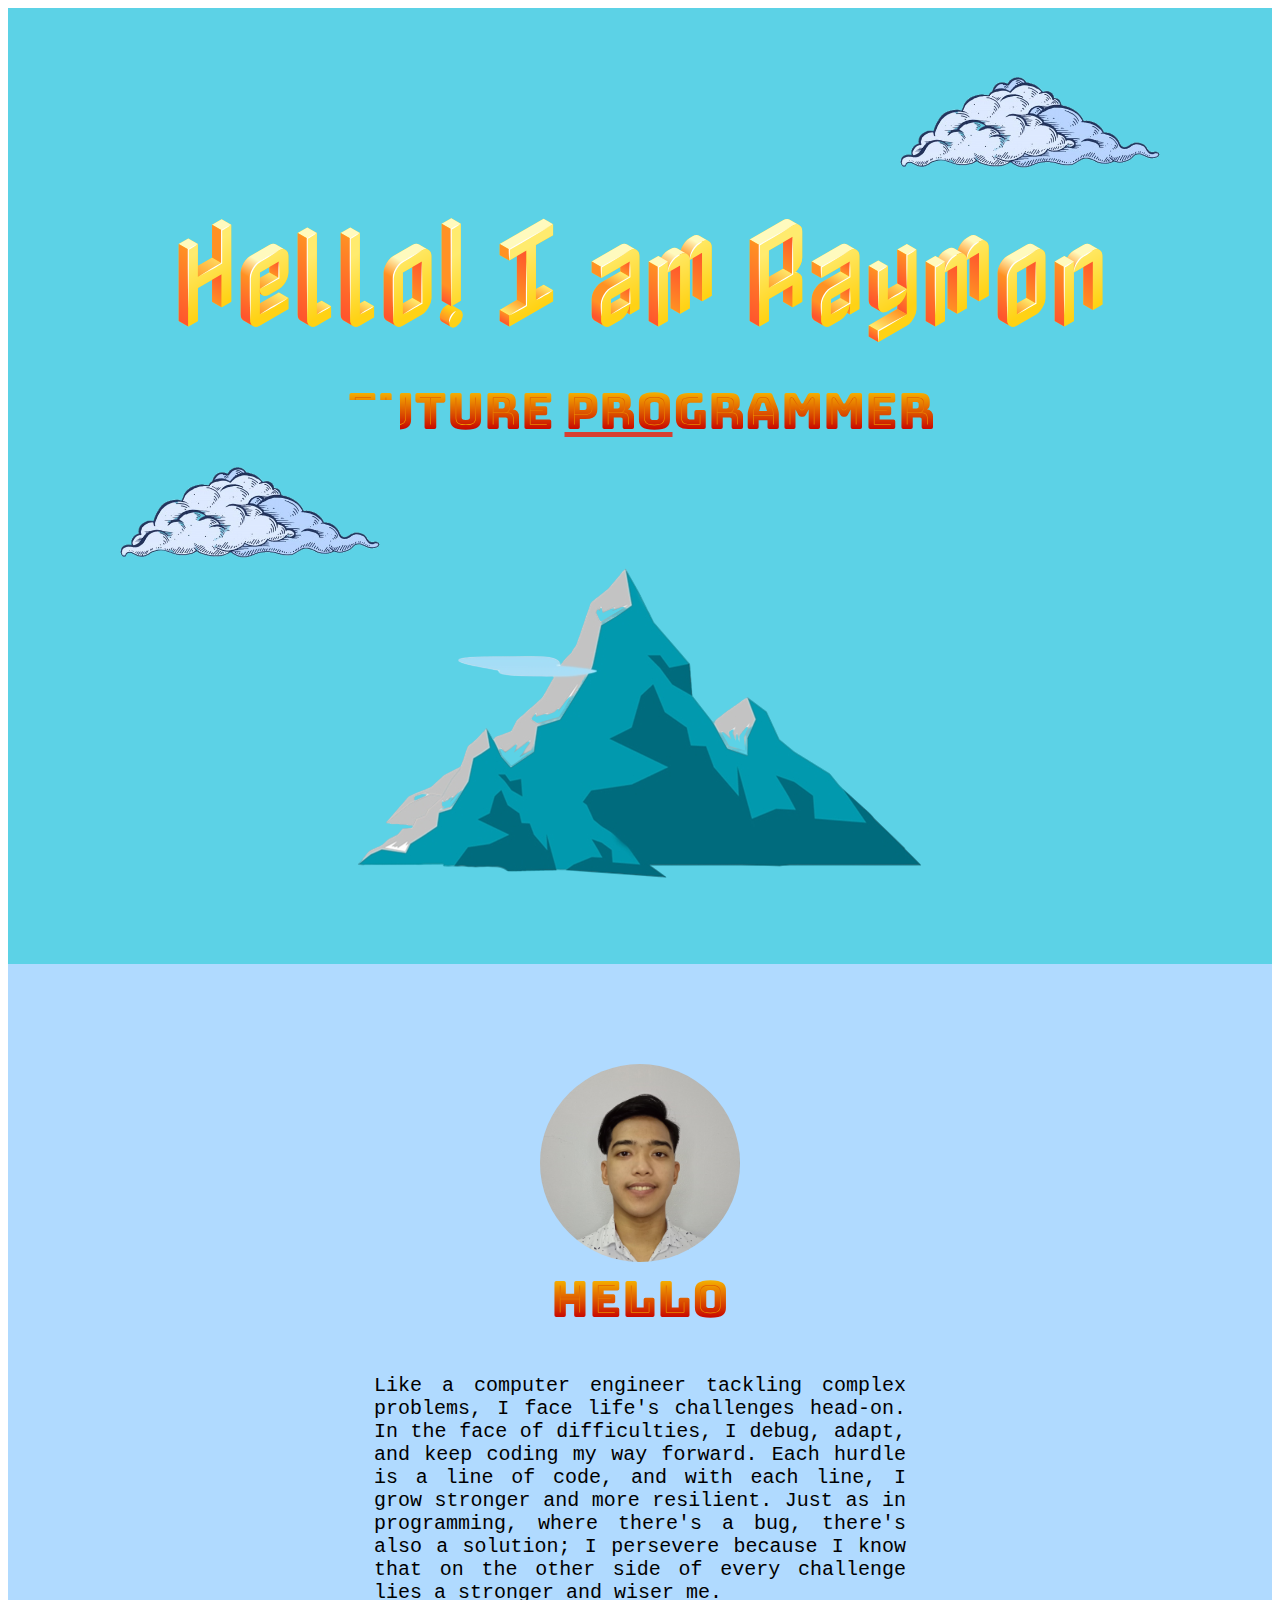
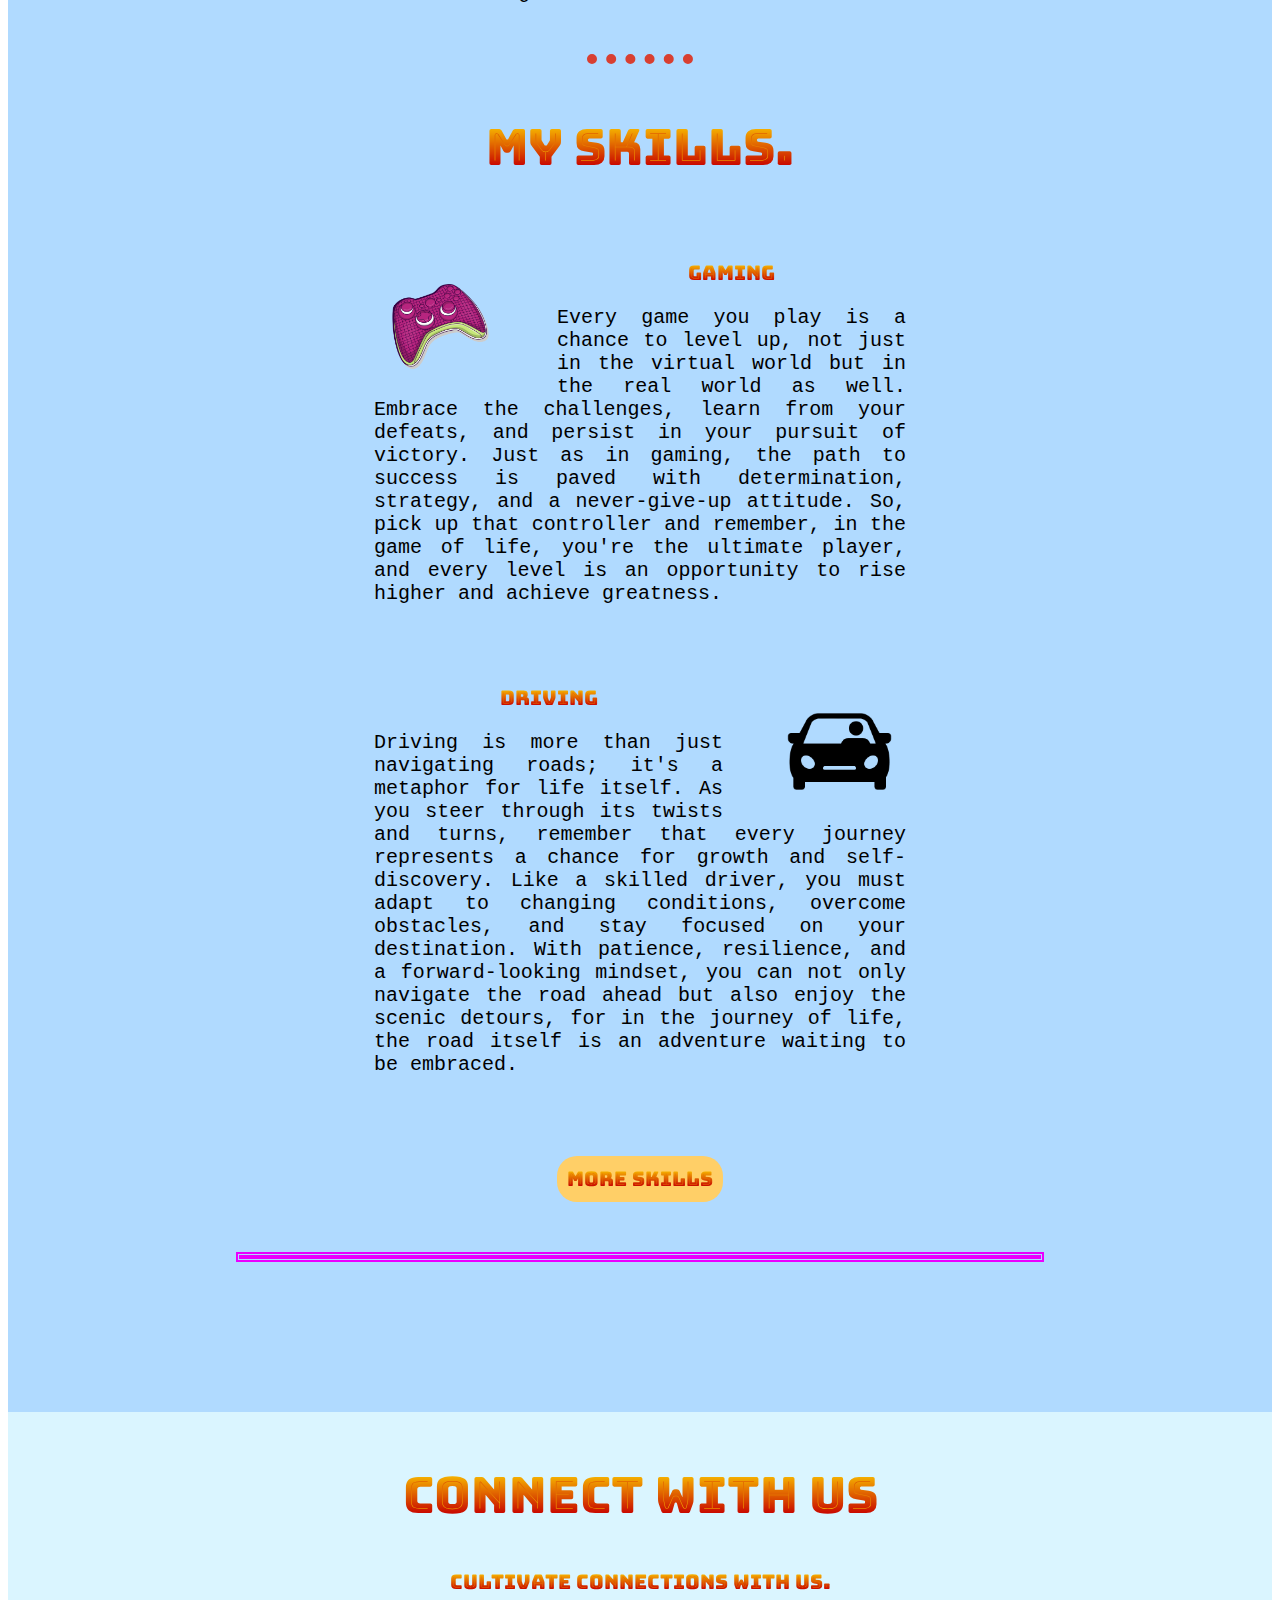
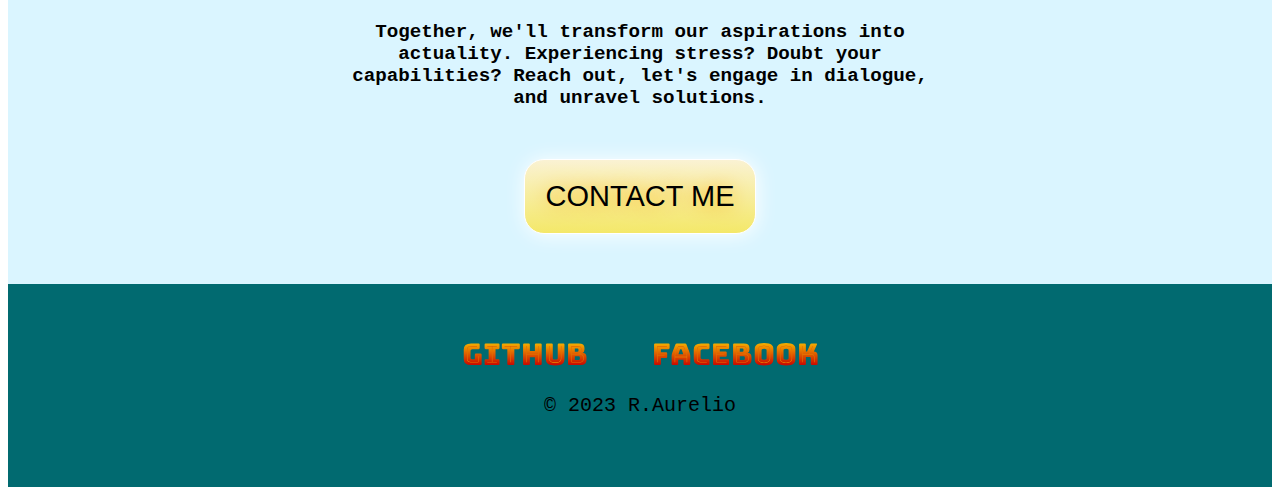
<file: index.html>
<!DOCTYPE html>

<html lang="en" dir="ltr">
  <head>
    <link rel="stylesheet" href="index.css">
    <link href="https://fonts.googleapis.com/css2?family=Nabla&family=Press+Start+2P&display=swap" rel="stylesheet">
    <link href="https://fonts.googleapis.com/css2?family=Bungee+Spice&family=Nabla&family=Press+Start+2P&display=swap" rel="stylesheet">
    <meta charset="utf-8">
    <title>Raymon's Personal Site</title>
  </head>
<body>
    <div class="Container1">
        <img class="cloud" src="images/cloud.png" alt="cloud-img">
        <img class="cloud1" src="images/cloud.png" alt="cloud1-img">
        <h1>Hello! I am Raymon</h1>
        <h2>Future <span class="pro">Pro</span>grammer</h2>
        <img class="mountain" src="images/mountain.png" alt="mount-img">

    </div>

    <div class="Container2">
        <div class="profile"><img class="prof" src="images/Mon.jpg" alt="prof">
            <h2>Hello</h2>
            <p>Like a computer engineer tackling complex problems, I face life's challenges head-on. In the face of difficulties, 
                I debug, adapt, and keep coding my way forward. Each hurdle is a line of code, and with each line, I grow stronger and more resilient. 
                Just as in programming, where there's a bug, there's also a solution; I persevere because I know that on the other side of every challenge lies a stronger and wiser me.</p>
        </div>

        <hr>
        <div class="skills">
            <h2>My Skills.</h2>
            <div class="skill-row">
                <img class="game" src="images/game.png" alt="game-img">
                <h3>Gaming</h3>
                <p>Every game you play is a chance to level up, not just in the virtual world but in the real world as well. 
                    Embrace the challenges, learn from your defeats, and persist in your pursuit of victory. 
                    Just as in gaming, the path to success is paved with determination, strategy, and a never-give-up attitude. 
                    So, pick up that controller and remember, in the game of life, you're the ultimate player, and every level is an opportunity to rise higher and achieve greatness.</p>
            </div>
            
            <div class="skill-row" id="skill-row">
                <img class="drive" src="images/drive.png" alt="drive-img">
                <h3>Driving</h3>
                <p>Driving is more than just navigating roads; it's a metaphor for life itself. 
                    As you steer through its twists and turns, remember that every journey represents a chance for growth and self-discovery. 
                    Like a skilled driver, you must adapt to changing conditions, overcome obstacles, and stay focused on your destination. 
                    With patience, resilience, and a forward-looking mindset, you can not only navigate the road ahead but also enjoy the scenic detours,
                    for in the journey of life, the road itself is an adventure waiting to be embraced.</p>
            </div>

            <a class="btn1" href="interest.html">More Skills</a>
        
        </div>
        <hr class="h1">
    </div>


    <div class="Container3">
        <h2>Connect with Us</h2>
        <h3>Cultivate connections with us. </h3>
        <div class="message">
            <h4>Together, we'll transform our aspirations into actuality. 
            Experiencing stress? Doubt your capabilities? Reach out, let's engage in dialogue, and unravel solutions.</h4>
        </div>
        

        <a class="btn" href="mailto:ralphaurelio1@gmail.com">CONTACT ME</a>
        
    </div>

    <div class="Container4">
        <a class="footer-link" target="_blank" href="https://github.com/RaymonA09"> Github</a>
        <a class="footer-link" target="_blank" href="https://www.facebook.com/aurelioralph/">Facebook</a>

        <p class="credit"> © 2023 R.Aurelio            
        </p>

    </div>




</body>



</html>
</file>
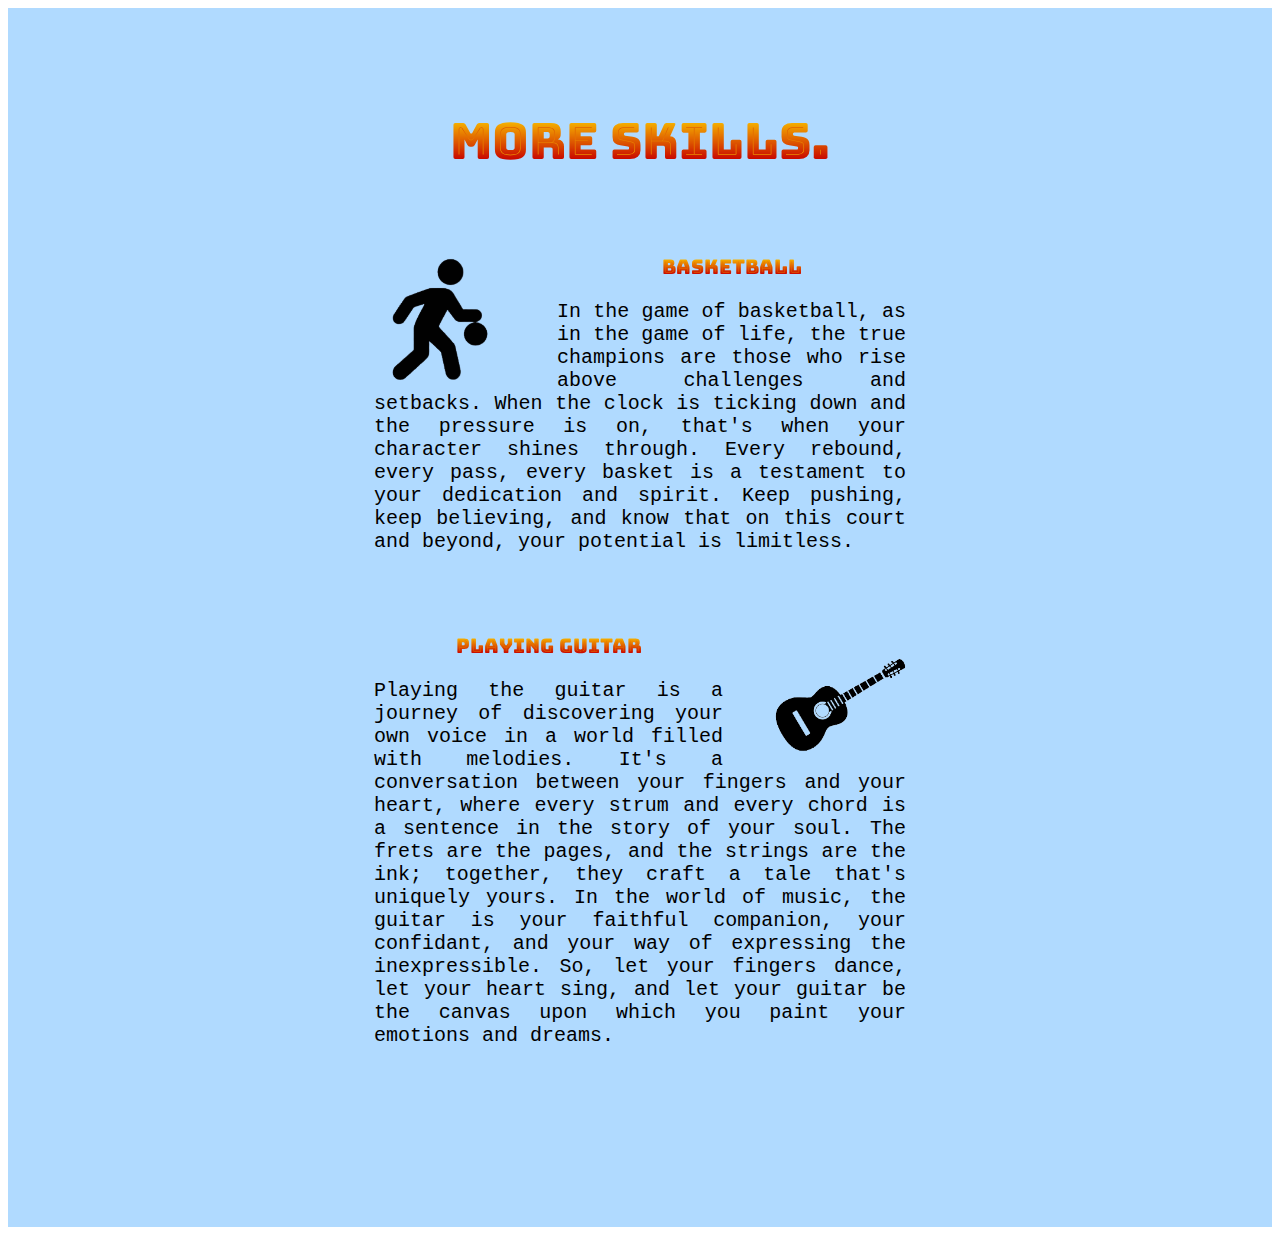
<file: interest.html>
<!DOCTYPE html>
<html lang="en">
<head>
    <link rel="stylesheet" href="index.css">
    <link href="https://fonts.googleapis.com/css2?family=Bungee+Spice&family=Nabla&family=Press+Start+2P&display=swap" rel="stylesheet">
    <meta charset="UTF-8">
    <meta name="viewport" content="width=device-width, initial-scale=1.0">
    <title>My Hobbies</title>
</head>
<body>
    <div class="Container2">

        <div class="skills">
            <h2>More Skills.</h2>
            <div class="skill-row">
                <img class="game" src="images/basketball.png" alt="game-img">
                <h3>Basketball</h3>
                <p>In the game of basketball, as in the game of life, the true champions are those who rise above challenges and setbacks. 
                When the clock is ticking down and the pressure is on, that's when your character shines through. 
                Every rebound, every pass, every basket is a testament to your dedication and spirit. 
                Keep pushing, keep believing, and know that on this court and beyond, your potential is limitless.</p>
            </div>
            
            <div class="skill-row">
                <img class="drive" src="images/guitar.png" alt="drive-img">
                <h3>Playing guitar</h3>
                <p>Playing the guitar is a journey of discovering your own voice in a world filled with melodies. 
                    It's a conversation between your fingers and your heart, where every strum and every chord is a sentence in the story of your soul. 
                    The frets are the pages, and the strings are the ink; together, they craft a tale that's uniquely yours. 
                    In the world of music, the guitar is your faithful companion, your confidant, and your way of expressing the inexpressible. 
                    So, let your fingers dance, let your heart sing, and let your guitar be the canvas upon which you paint your emotions and dreams.</p>
            </div>
        
        </div>
        
    </div>
</body>
</html>
</file>
<file: index.css>
h1{
    font-family: 'Nabla', sans-serif;
    font-size: 110px;
    text-align: center;
    margin-bottom: 15px;
}

h2{
    font-family: 'Bungee Spice', sans-serif;
    font-size: 50px;
    text-align: center;
    margin-top: 0px;
}

h3{
    font-family: 'Bungee Spice', sans-serif;
    font-size: 20px;
    text-align: center;
    margin-top: 0px;
}

h4{
    font-family: 'Courier New', Courier, monospace;
    font-size: larger;
}

p{
    font-family: 'Courier New', Courier, monospace;
    font-display: justify;
    text-align: justify;
    font-size: 20px;
}

hr{
    border-style: dotted none none none;
    border-width: 10px;
    width: 10%;
    margin: 50px auto;
    color: #D83F31;
}

.h1{
    border-style:double ;
    border-width: 5px;
    width: 75%;
    margin: 50px auto;
    color: #ea00ff;
}



.cloud{
    width: 300px;
    position: absolute;
    right: 100px;
    top: 10px;
}

.cloud1{
    width: 300px;
    position: absolute;
    left: 100px;
    top: 400px;
}

.mountain{
    position: relative;
    top: 50px;
    
}

.pro{
    text-decoration: underline;
    color: #D83F31;
}

.Container1 {
    background-color: #5CD2E6;
    padding: 100px;
    text-align: center;
}



.Container2 {
    background-color: #B0DAFF;
    padding: 100px;
    text-align: center;
}

.profile{
    width: 50%;
    margin: auto;
}

.prof{
    width: 200px;
    border-radius: 50%;
}

.skill-row{
    display: block;
    margin: 80px auto;
    text-align: left;
    width: 50%;

}

.game{
    float: left;
    width: 25%;
    margin-right: 50px;
}

.drive{
    float: right;
    width: 25%;
    margin-left: 50px;
}



.Container3 {
    background-color: #DAF5FF;
    padding: 50px;
    text-align: center;
}

.message{
    margin: auto auto 50px auto;
    width: 50%;
}


.btn {
    background: #FAF2D3;
    background-image: -webkit-linear-gradient(top, #FAF2D3, #F4E869);
    background-image: -moz-linear-gradient(top, #FAF2D3, #F4E869);
    background-image: -ms-linear-gradient(top, #FAF2D3, #F4E869);
    background-image: -o-linear-gradient(top, #FAF2D3, #F4E869);
    background-image: -webkit-gradient(to bottom, #FAF2D3, #F4E869);
    -webkit-border-radius: 20px;
    -moz-border-radius: 20px;
    border-radius: 20px;
    color: #000000;
    font-family: Arial;
    font-size: 29px;
    font-weight: 300;
    padding: 20px;
    -webkit-box-shadow: 1px 1px 20px 0 #FFFFFF;
    -moz-box-shadow: 1px 1px 20px 0 #FFFFFF;
    box-shadow: 1px 1px 20px 0 #FFFFFF;
    text-shadow: 1px 1px 20px #FFAE00;
    border: solid #FFFFFF 1px;
    text-decoration: none;
    display: inline-block;
    cursor: pointer;
    text-align: center;
 }
 
 .btn:hover {
    background: #fdfdfd;
    border: solid #016A70 1px;
    -webkit-border-radius: 20px;
    -moz-border-radius: 20px;
    border-radius: 20px;
    text-decoration: none;
 }

 .Container4 {
    display: block;
    background-color: #016A70;
    text-align: center;
    padding: 50px;
 }

 .footer-link{
    margin: 0 30px;
    text-decoration: none;
    color: #FFAE00;
    font-size: 30px;
    font-family: 'Bungee Spice', sans-serif;
 }

 .credit {
    font-family: 'Courier New', Courier, monospace;
    font-size: 20px;
    text-align: center;
 }

 .link {
    margin: 0 30px;
    text-decoration: none;
    color: #FFAE00;
    font-size: 20px;
    font-family: 'Bungee Spice', sans-serif;
 }

 .btn1 {
    -webkit-border-radius: 20px;
    -moz-border-radius: 20px;
    border-radius: 20px;
    color: #FFFFFF;
    font-family: 'Bungee Spice', sans-serif;
    font-size: 20px;
    font-weight: 100;
    padding: 10px;
    background-color: #ffcf67;
    text-decoration: none;
    display: inline-block;
    cursor: pointer;
    text-align: center;
 }
 
 .btn1:hover {
    background: #ffe8b7;
    border: double #DD380D 5px;
    -webkit-border-radius: 20px;
    -moz-border-radius: 20px;
    border-radius: 20px;
    text-decoration: none;
 }
</file>
